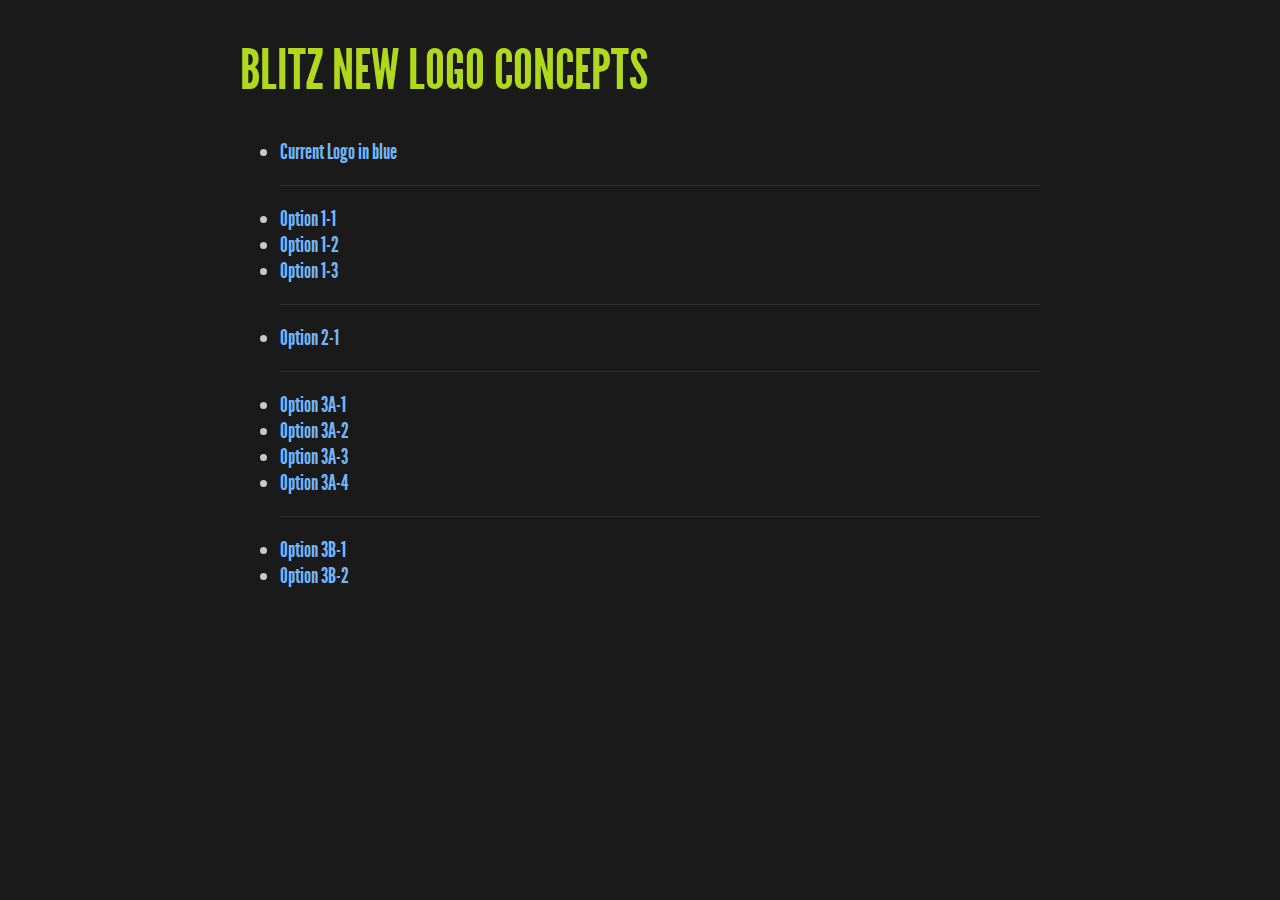
<file: index.html>
<!DOCTYPE html PUBLIC "-//W3C//DTD XHTML 1.0 Strict//EN"
	"http://www.w3.org/TR/xhtml1/DTD/xhtml1-strict.dtd">
<html xmlns="http://www.w3.org/1999/xhtml" xml:lang="en" lang="en">
<head>
<meta http-equiv="Content-Type" content="text/html; charset=utf-8"/>
<title>Blitz New Logo Concepts</title>
<link rel="stylesheet" href="stylesheets/style.css" type="text/css" charset="utf-8">
</style>
</head>
<body>
<div id="container">
  <h1 class="fontface">Blitz New Logo Concepts</h1>
  <ul>
  	<li><a href="current">Current Logo in blue</a></li>
    <hr />
    <li><a href="option1-1">Option 1-1</a></li>
    <li><a href="option1-2">Option 1-2</a></li>
    <li><a href="option1-3">Option 1-3</a></li>
    <hr />
    <li><a href="option2-1">Option 2-1</a></li>
    <hr />
    <li><a href="option3a-1">Option 3A-1</a></li>
    <li><a href="option3a-2">Option 3A-2</a></li>
    <li><a href="option3a-3">Option 3A-3</a></li>
    <li><a href="option3a-4">Option 3A-4</a></li>
     <hr />
    <li><a href="option3b-1">Option 3B-1</a></li>
    <li><a href="option3b-2">Option 3B-2</a></li>
  </ul>
</div>
</body>
</html>
</file>
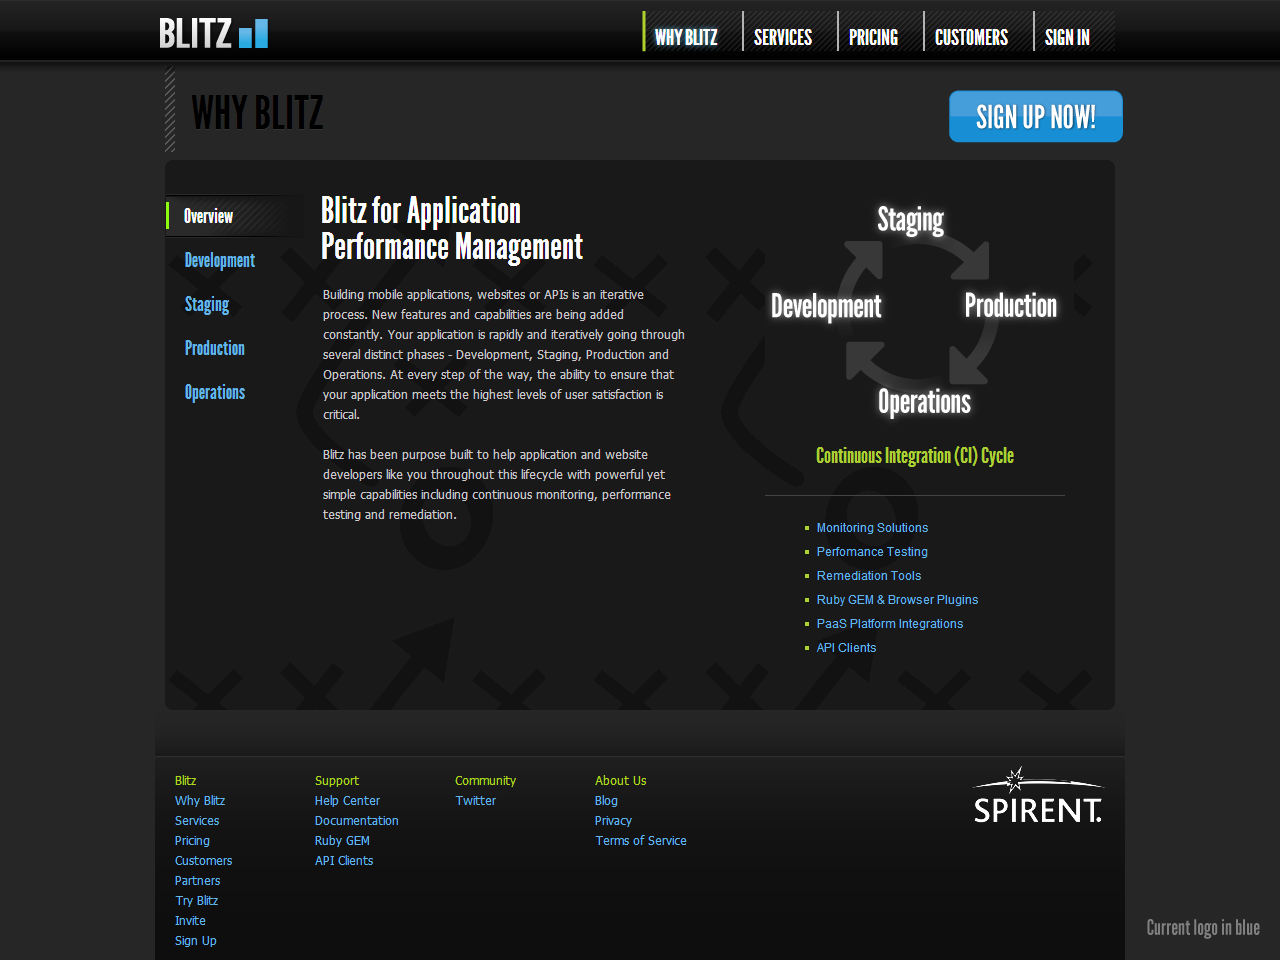
<file: current/index.html>
<!DOCTYPE html PUBLIC "-//W3C//DTD XHTML 1.0 Strict//EN"
	"http://www.w3.org/TR/xhtml1/DTD/xhtml1-strict.dtd">
<html xmlns="http://www.w3.org/1999/xhtml" xml:lang="en" lang="en">
<head>
<meta http-equiv="Content-Type" content="text/html; charset=utf-8"/>
<title>Blitz New Logo Concepts</title>
<link rel="stylesheet" href="../stylesheets/style.css" type="text/css" charset="utf-8">
</style>
</head>
<body class="simulation">
<div id="pages" class="option-current">
</div>
</body>
</html>
</file>
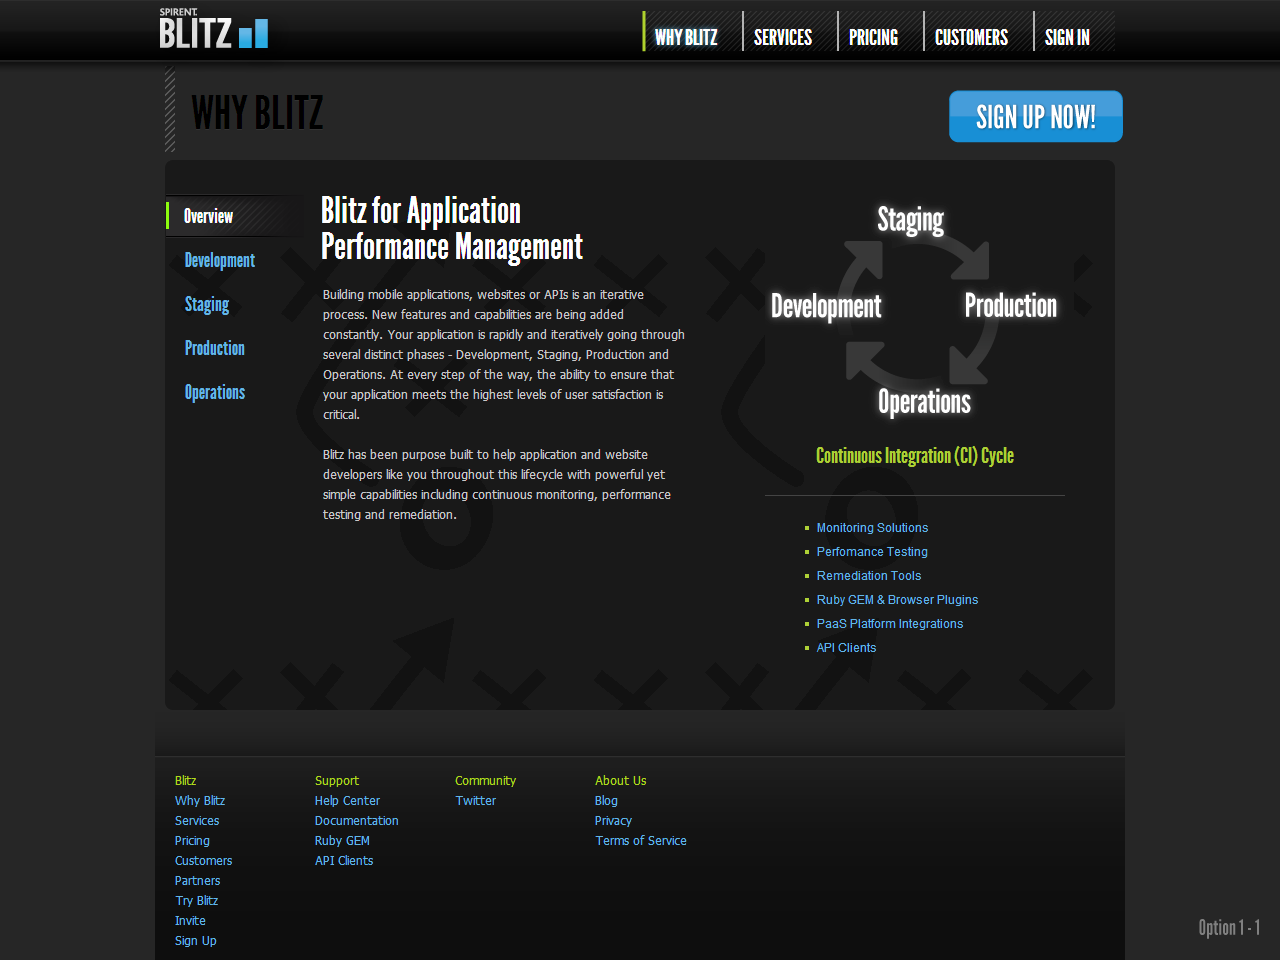
<file: option1-1/index.html>
<!DOCTYPE html PUBLIC "-//W3C//DTD XHTML 1.0 Strict//EN"
	"http://www.w3.org/TR/xhtml1/DTD/xhtml1-strict.dtd">
<html xmlns="http://www.w3.org/1999/xhtml" xml:lang="en" lang="en">
<head>
<meta http-equiv="Content-Type" content="text/html; charset=utf-8"/>
<title>Blitz New Logo Concepts</title>
<link rel="stylesheet" href="../stylesheets/style.css" type="text/css" charset="utf-8">
</style>
</head>
<body class="simulation">
<div id="pages" class="option-1-1">
</div>
</body>
</html>
</file>
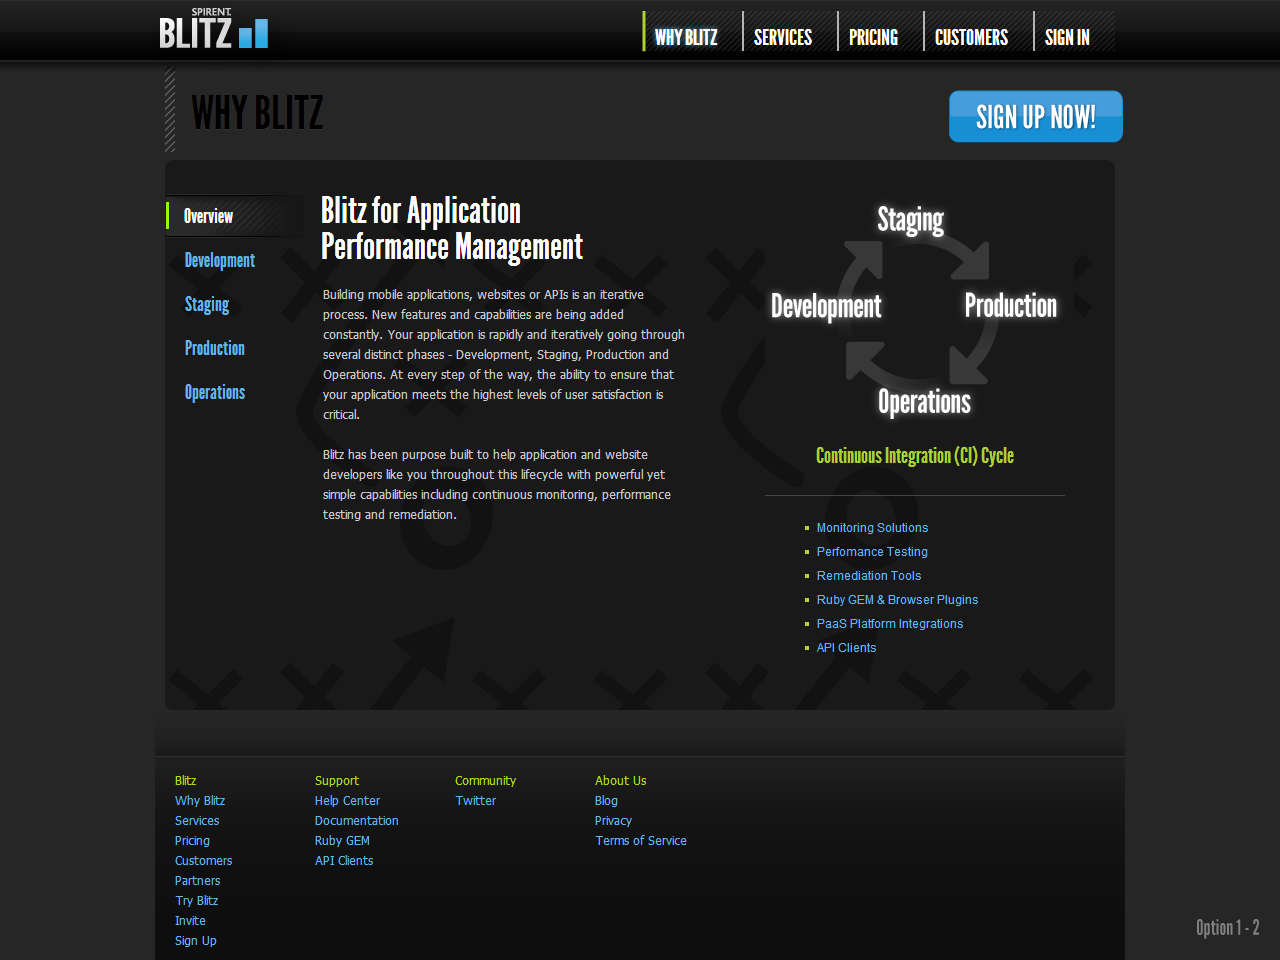
<file: option1-2/index.html>
<!DOCTYPE html PUBLIC "-//W3C//DTD XHTML 1.0 Strict//EN"
	"http://www.w3.org/TR/xhtml1/DTD/xhtml1-strict.dtd">
<html xmlns="http://www.w3.org/1999/xhtml" xml:lang="en" lang="en">
<head>
<meta http-equiv="Content-Type" content="text/html; charset=utf-8"/>
<title>Blitz New Logo Concepts</title>
<link rel="stylesheet" href="../stylesheets/style.css" type="text/css" charset="utf-8">
</style>
</head>
<body class="simulation">
<div id="pages" class="option-1-2">
</div>
</body>
</html>
</file>
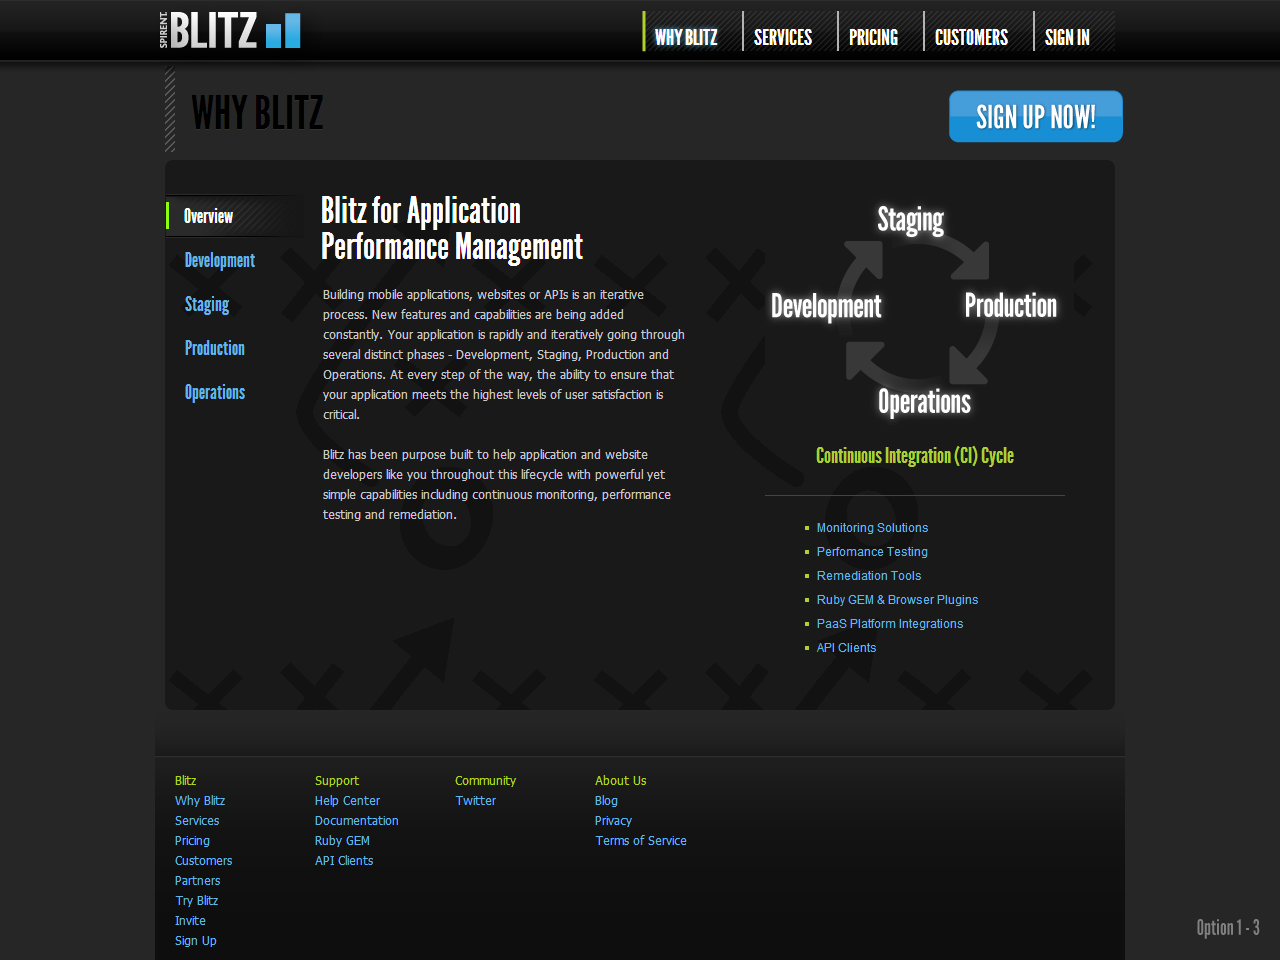
<file: option1-3/index.html>
<!DOCTYPE html PUBLIC "-//W3C//DTD XHTML 1.0 Strict//EN"
	"http://www.w3.org/TR/xhtml1/DTD/xhtml1-strict.dtd">
<html xmlns="http://www.w3.org/1999/xhtml" xml:lang="en" lang="en">
<head>
<meta http-equiv="Content-Type" content="text/html; charset=utf-8"/>
<title>Blitz New Logo Concepts</title>
<link rel="stylesheet" href="../stylesheets/style.css" type="text/css" charset="utf-8">
</style>
</head>
<body class="simulation">
<div id="pages" class="option-1-3">
</div>
</body>
</html>
</file>
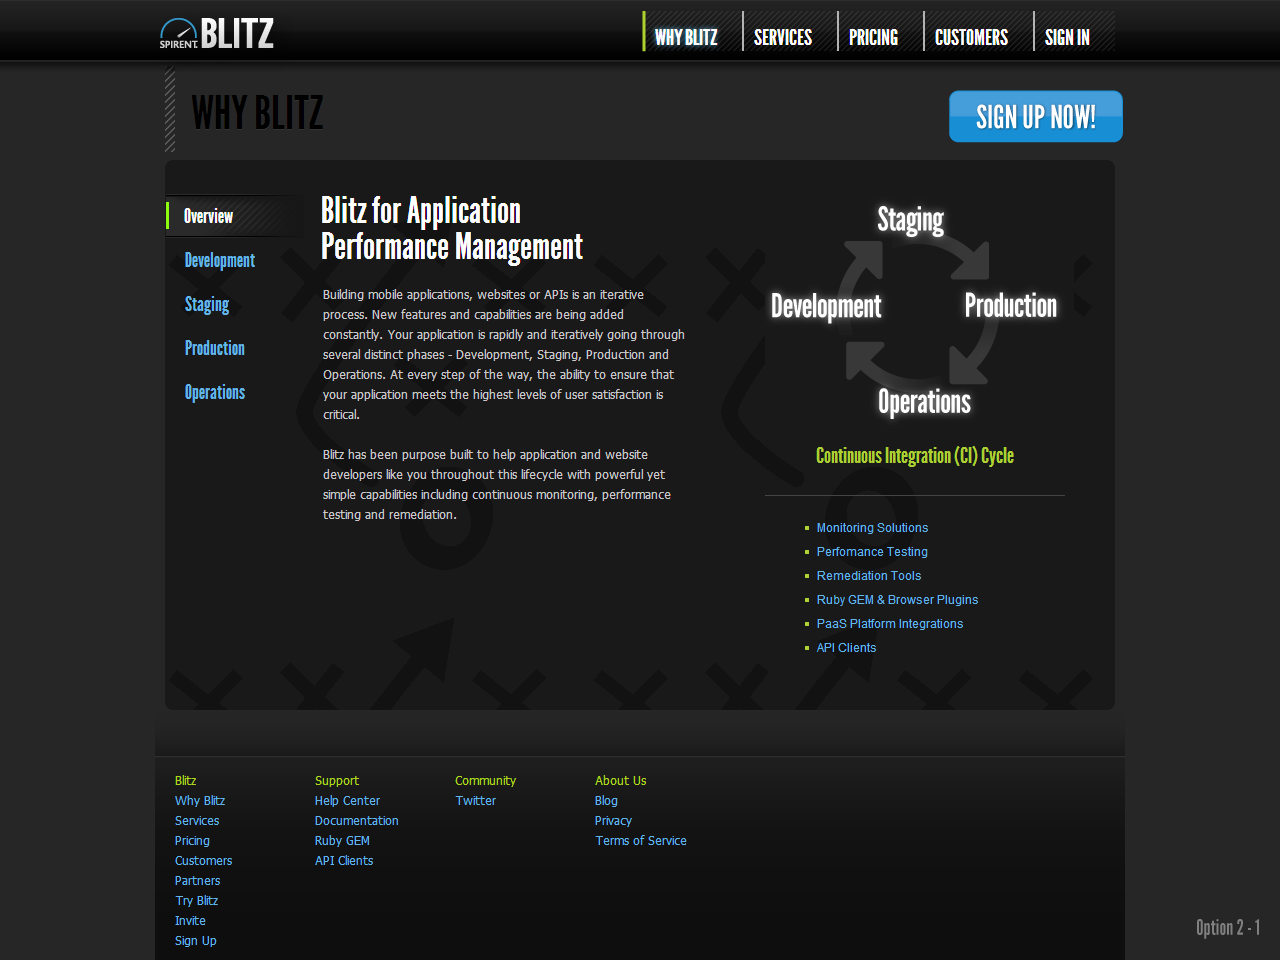
<file: option2-1/index.html>
<!DOCTYPE html PUBLIC "-//W3C//DTD XHTML 1.0 Strict//EN"
	"http://www.w3.org/TR/xhtml1/DTD/xhtml1-strict.dtd">
<html xmlns="http://www.w3.org/1999/xhtml" xml:lang="en" lang="en">
<head>
<meta http-equiv="Content-Type" content="text/html; charset=utf-8"/>
<title>Blitz New Logo Concepts</title>
<link rel="stylesheet" href="../stylesheets/style.css" type="text/css" charset="utf-8">
</style>
</head>
<body class="simulation">
<div id="pages" class="option-2-1">
</div>
</body>
</html>
</file>
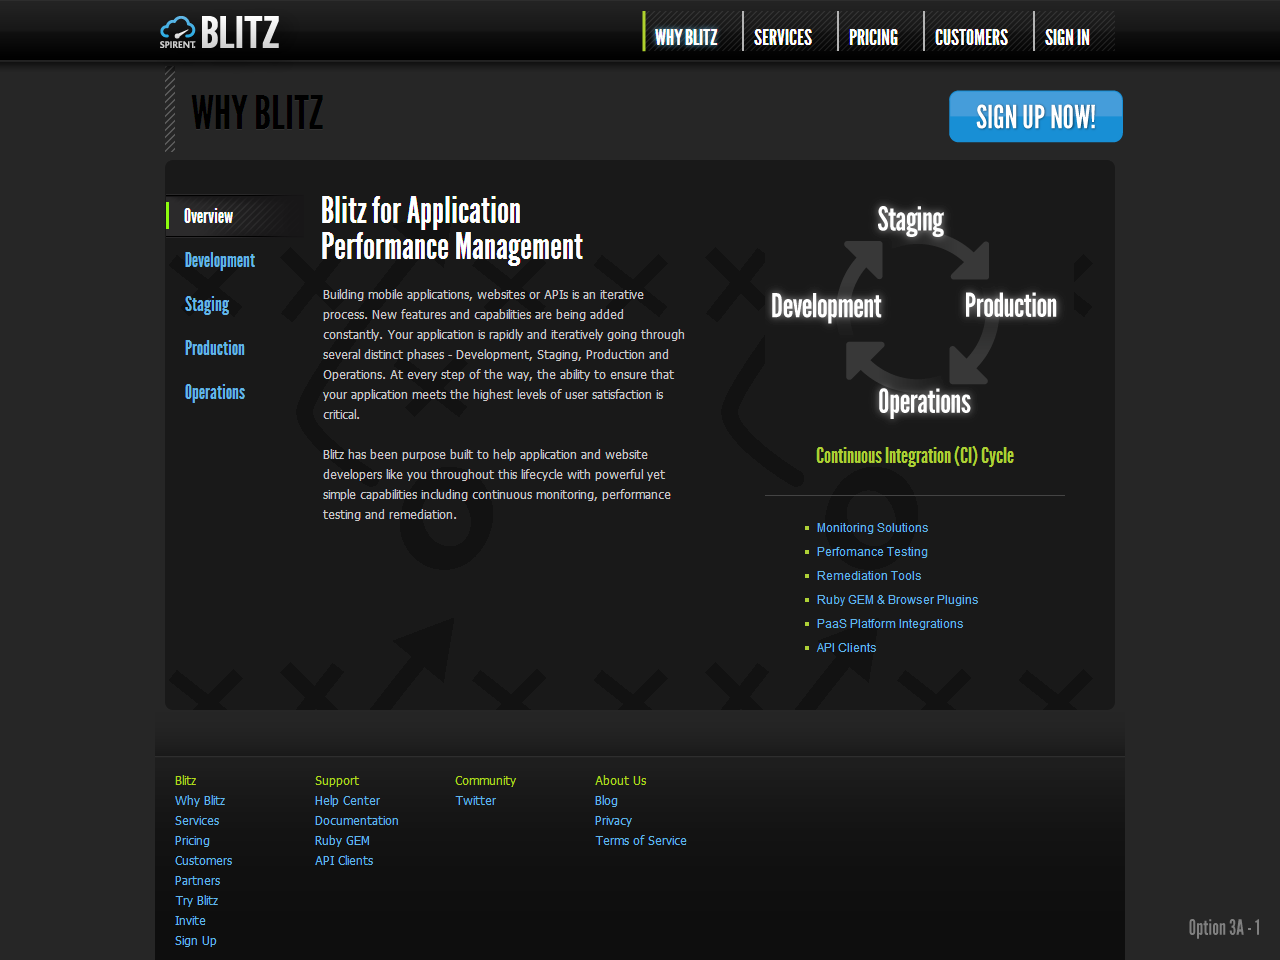
<file: option3a-1/index.html>
<!DOCTYPE html PUBLIC "-//W3C//DTD XHTML 1.0 Strict//EN"
	"http://www.w3.org/TR/xhtml1/DTD/xhtml1-strict.dtd">
<html xmlns="http://www.w3.org/1999/xhtml" xml:lang="en" lang="en">
<head>
<meta http-equiv="Content-Type" content="text/html; charset=utf-8"/>
<title>Blitz New Logo Concepts</title>
<link rel="stylesheet" href="../stylesheets/style.css" type="text/css" charset="utf-8">
</style>
</head>
<body class="simulation">
<div id="pages" class="option-3a-1">
</div>
</body>
</html>
</file>
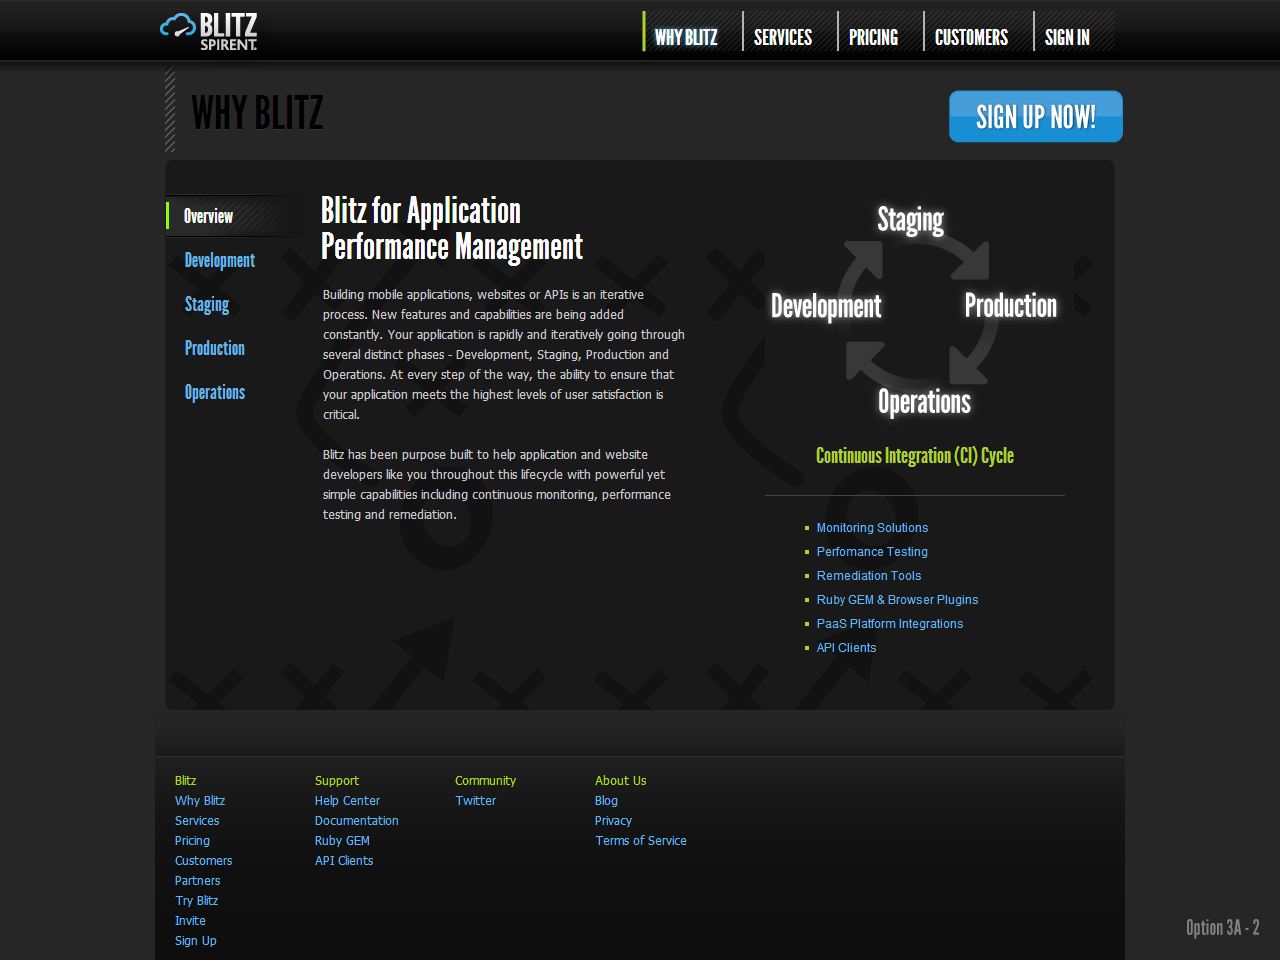
<file: option3a-2/index.html>
<!DOCTYPE html PUBLIC "-//W3C//DTD XHTML 1.0 Strict//EN"
	"http://www.w3.org/TR/xhtml1/DTD/xhtml1-strict.dtd">
<html xmlns="http://www.w3.org/1999/xhtml" xml:lang="en" lang="en">
<head>
<meta http-equiv="Content-Type" content="text/html; charset=utf-8"/>
<title>Blitz New Logo Concepts</title>
<link rel="stylesheet" href="../stylesheets/style.css" type="text/css" charset="utf-8">
</style>
</head>
<body class="simulation">
<div id="pages" class="option-3a-2">
</div>
</body>
</html>
</file>
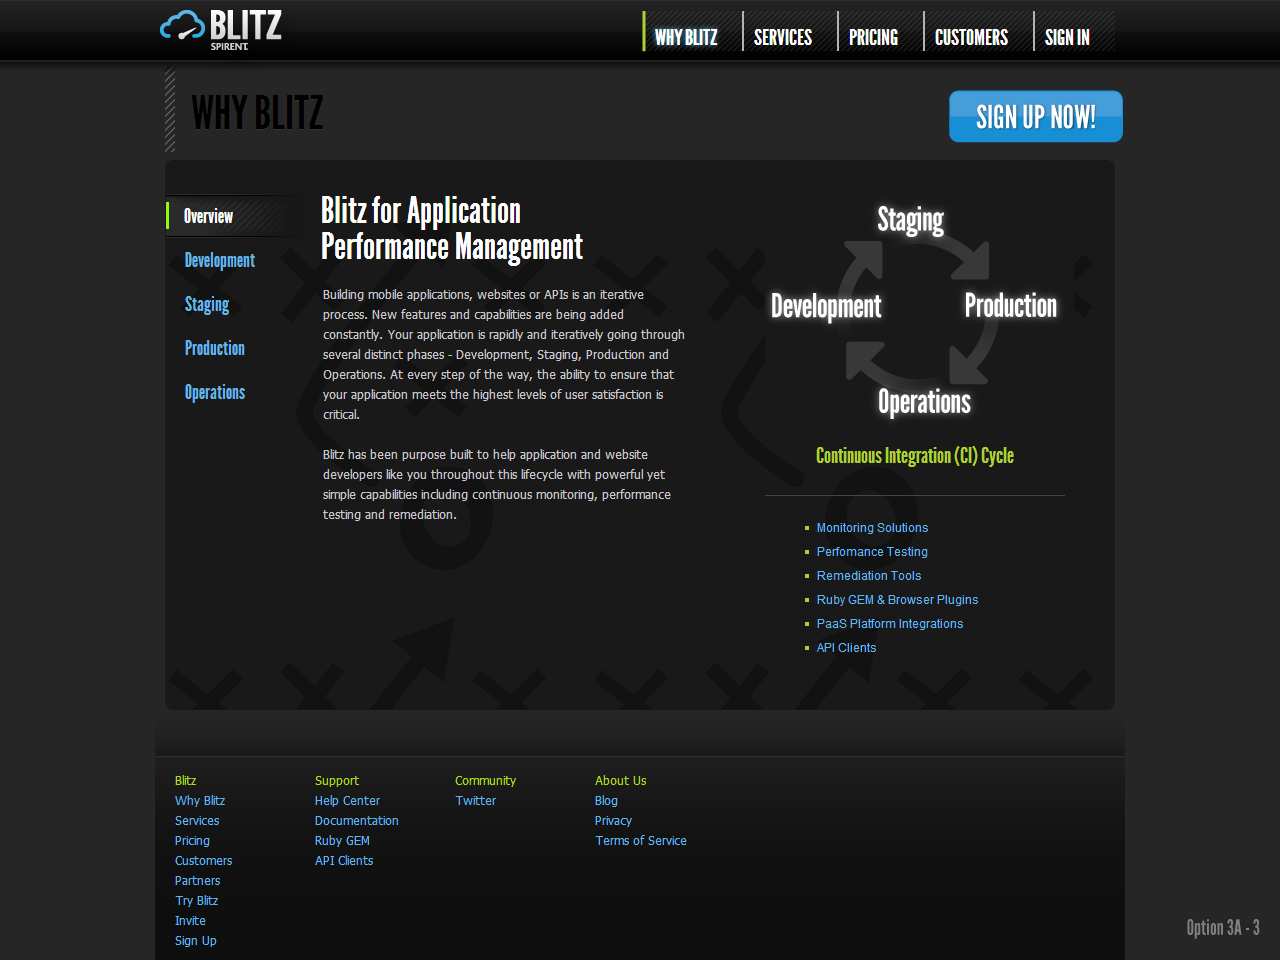
<file: option3a-3/index.html>
<!DOCTYPE html PUBLIC "-//W3C//DTD XHTML 1.0 Strict//EN"
	"http://www.w3.org/TR/xhtml1/DTD/xhtml1-strict.dtd">
<html xmlns="http://www.w3.org/1999/xhtml" xml:lang="en" lang="en">
<head>
<meta http-equiv="Content-Type" content="text/html; charset=utf-8"/>
<title>Blitz New Logo Concepts</title>
<link rel="stylesheet" href="../stylesheets/style.css" type="text/css" charset="utf-8">
</style>
</head>
<body class="simulation">
<div id="pages" class="option-3a-3">
</div>
</body>
</html>
</file>
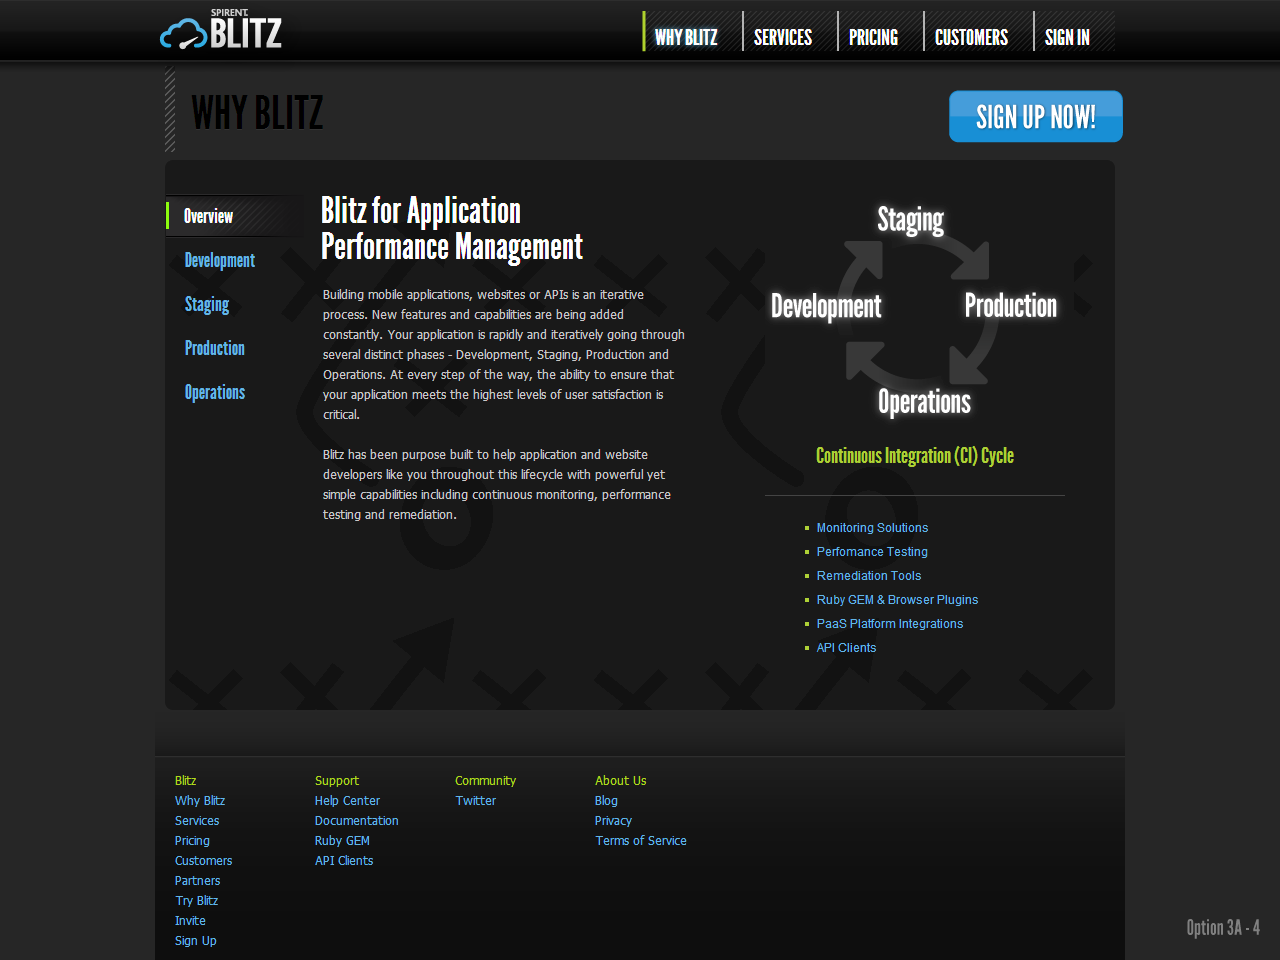
<file: option3a-4/index.html>
<!DOCTYPE html PUBLIC "-//W3C//DTD XHTML 1.0 Strict//EN"
	"http://www.w3.org/TR/xhtml1/DTD/xhtml1-strict.dtd">
<html xmlns="http://www.w3.org/1999/xhtml" xml:lang="en" lang="en">
<head>
<meta http-equiv="Content-Type" content="text/html; charset=utf-8"/>
<title>Blitz New Logo Concepts</title>
<link rel="stylesheet" href="../stylesheets/style.css" type="text/css" charset="utf-8">
</style>
</head>
<body class="simulation">
<div id="pages" class="option-3a-4">
</div>
</body>
</html>
</file>
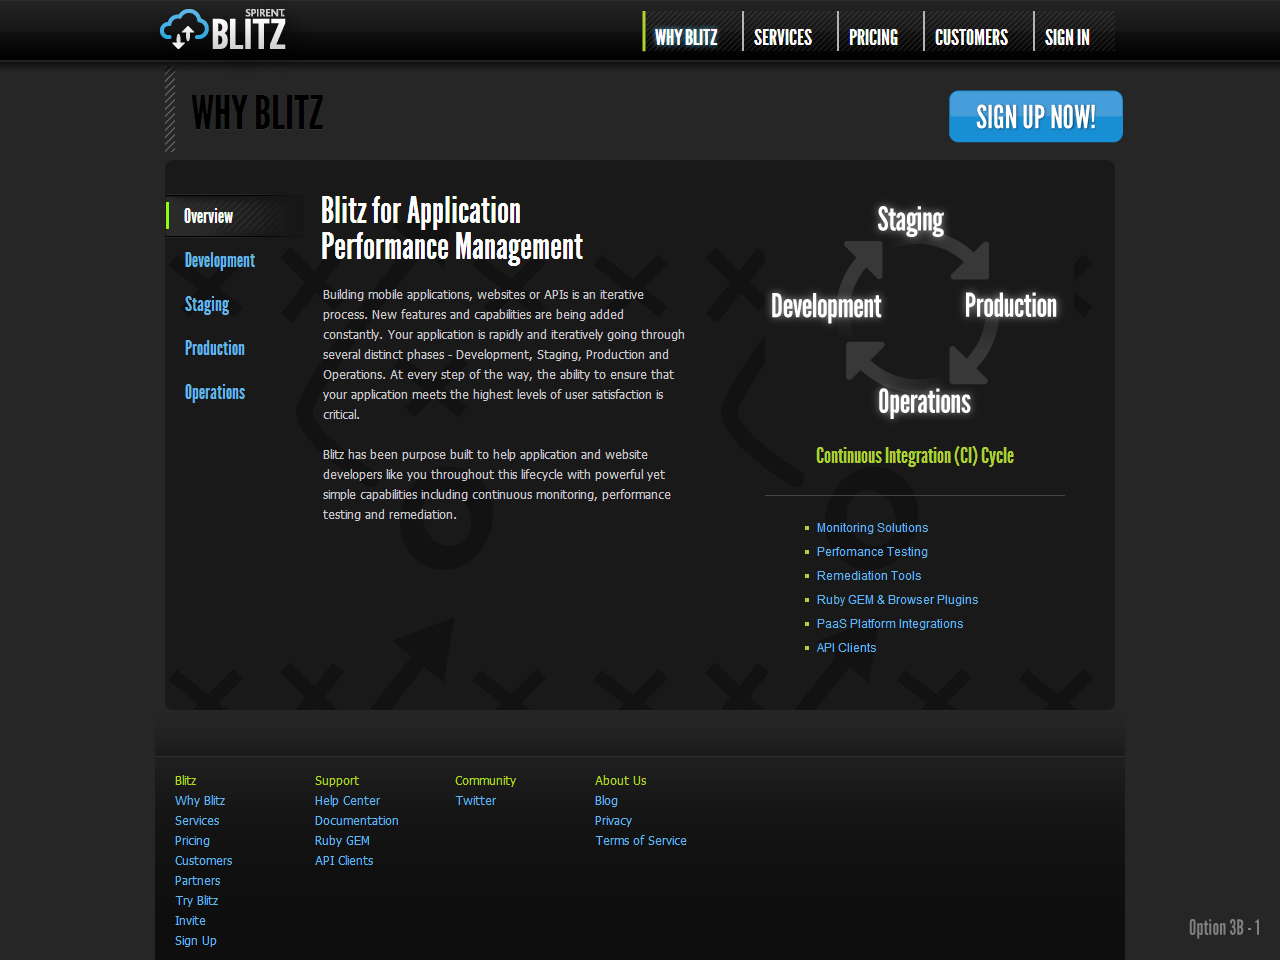
<file: option3b-1/index.html>
<!DOCTYPE html PUBLIC "-//W3C//DTD XHTML 1.0 Strict//EN"
	"http://www.w3.org/TR/xhtml1/DTD/xhtml1-strict.dtd">
<html xmlns="http://www.w3.org/1999/xhtml" xml:lang="en" lang="en">
<head>
<meta http-equiv="Content-Type" content="text/html; charset=utf-8"/>
<title>Blitz New Logo Concepts</title>
<link rel="stylesheet" href="../stylesheets/style.css" type="text/css" charset="utf-8">
</style>
</head>
<body class="simulation">
<div id="pages" class="option-3b-1">
</div>
</body>
</html>
</file>
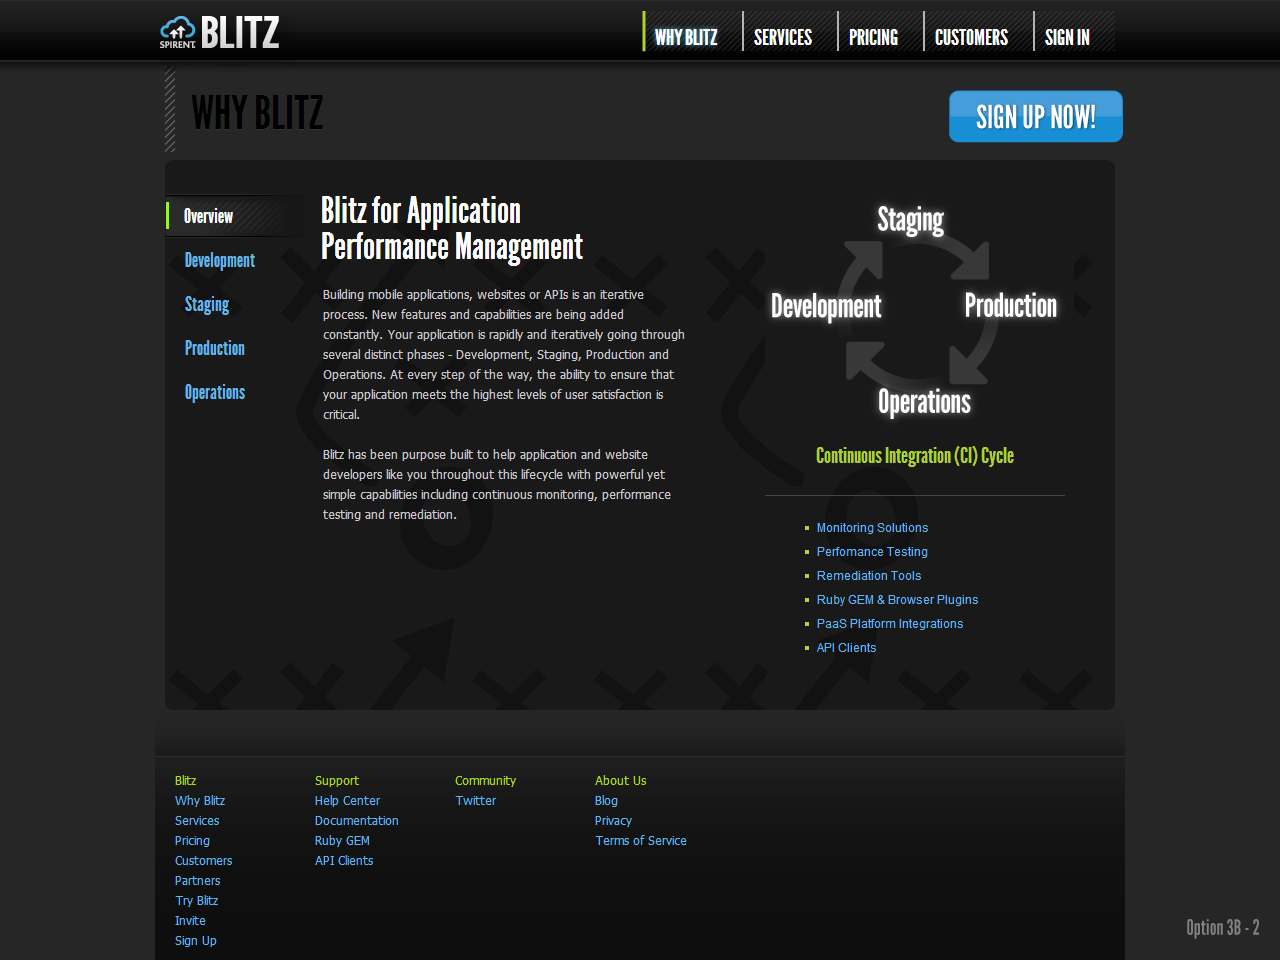
<file: option3b-2/index.html>
<!DOCTYPE html PUBLIC "-//W3C//DTD XHTML 1.0 Strict//EN"
	"http://www.w3.org/TR/xhtml1/DTD/xhtml1-strict.dtd">
<html xmlns="http://www.w3.org/1999/xhtml" xml:lang="en" lang="en">
<head>
<meta http-equiv="Content-Type" content="text/html; charset=utf-8"/>
<title>Blitz New Logo Concepts</title>
<link rel="stylesheet" href="../stylesheets/style.css" type="text/css" charset="utf-8">
</style>
</head>
<body class="simulation">
<div id="pages" class="option-3b-2">
</div>
</body>
</html>
</file>
<file: stylesheets/style.css>
@font-face {
    font-family:'LeagueGothicRegular';
    src:url('../fonts/League_Gothic-webfont.eot');
    src:url('../fonts/League_Gothic-webfont.eot?#iefix') format('embedded-opentype'),
         url('../fonts/League_Gothic-webfont.woff') format('woff'),
         url('../fonts/League_Gothic-webfont.ttf') format('truetype'),
         url('../fonts/League_Gothic-webfont.svg#LeagueGothicRegular') format('svg');
    font-weight:normal;
    font-style:normal;
}

body {
	background:#1a1a1a;
	color:#c9c9c9;
	font-size:0.875em;
	line-height:26px;	
	font-family:"LeagueGothicRegular", Tahoma, Helvetica, Arial, sans-serif;
	font-size:22px;
}

.simulation {
    background:#262626 url(../images/bg_body.png) repeat-x;
    margin:0;
    padding:0;
}

#container {
	width:800px;
	margin-left:auto;
	margin-right:auto;
}

h1, h2, h3, h4 {
	font-family:"LeagueGothicRegular";
	color:#b1d81c;
	font-weight:normal;
	text-transform:uppercase;
}

h1 {
	font-size:56px;
	line-height:64px;
}

h2 {
	font-size:48px;
	line-height:48px;
	color:#fff;
}

h3 {
	font-size:36px;
	line-height:36px;
}

h4 {
	font-size:30px;
	line-height:36px;
}

p {	
	color:#c9c9c9;
	font-size:0.875em;
	line-height:20px;	
}

a {
	font-family:"LeagueGothicRegular";
	color:#72b6fa;
	text-decoration:none
}

a:hover {
	text-decoration:underline;
}

hr {
    border:none;
    border-top:#333 1px solid;
    margin:20px 0;
}

#pages {
	width:1280px;
    height:960px;    
	margin-left:auto;
	margin-right:auto;
}

.option-current {
	background:url(../images/1.png) no-repeat;
}

.option-1-1 {
	background:url(../images/2.png) no-repeat;
}

.option-1-2 {
	background:url(../images/3.png) no-repeat;
}

.option-1-3 {
	background:url(../images/4.png) no-repeat;
}

.option-2-1 {
	background:url(../images/5.png) no-repeat;
}

.option-3a-1 {
	background:url(../images/6.png) no-repeat;
}

.option-3a-2 {
	background:url(../images/7.png) no-repeat;
}

.option-3a-3 {
	background:url(../images/8.png) no-repeat;
}

.option-3a-4 {
	background:url(../images/9.png) no-repeat;
}

.option-3b-1 {
	background:url(../images/10.png) no-repeat;
}

.option-3b-2 {
	background:url(../images/11.png) no-repeat;
}
</file>
